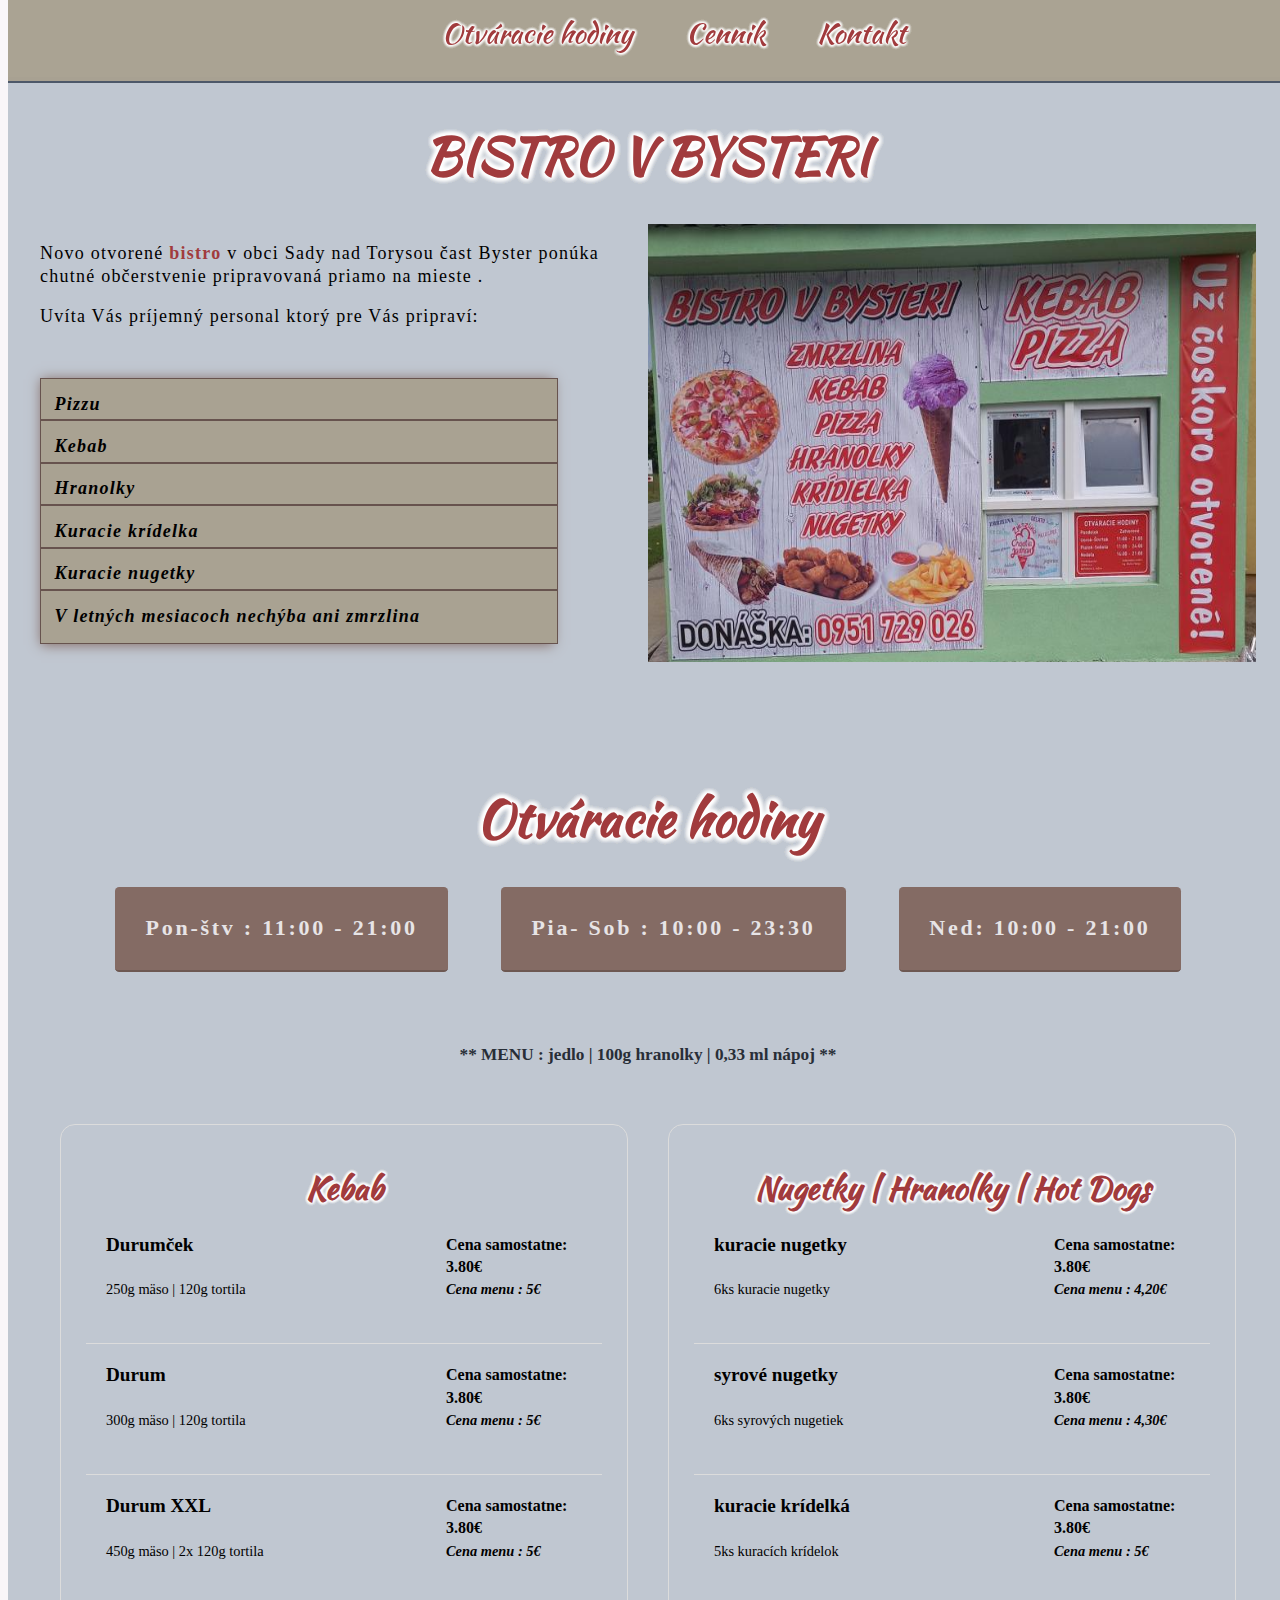
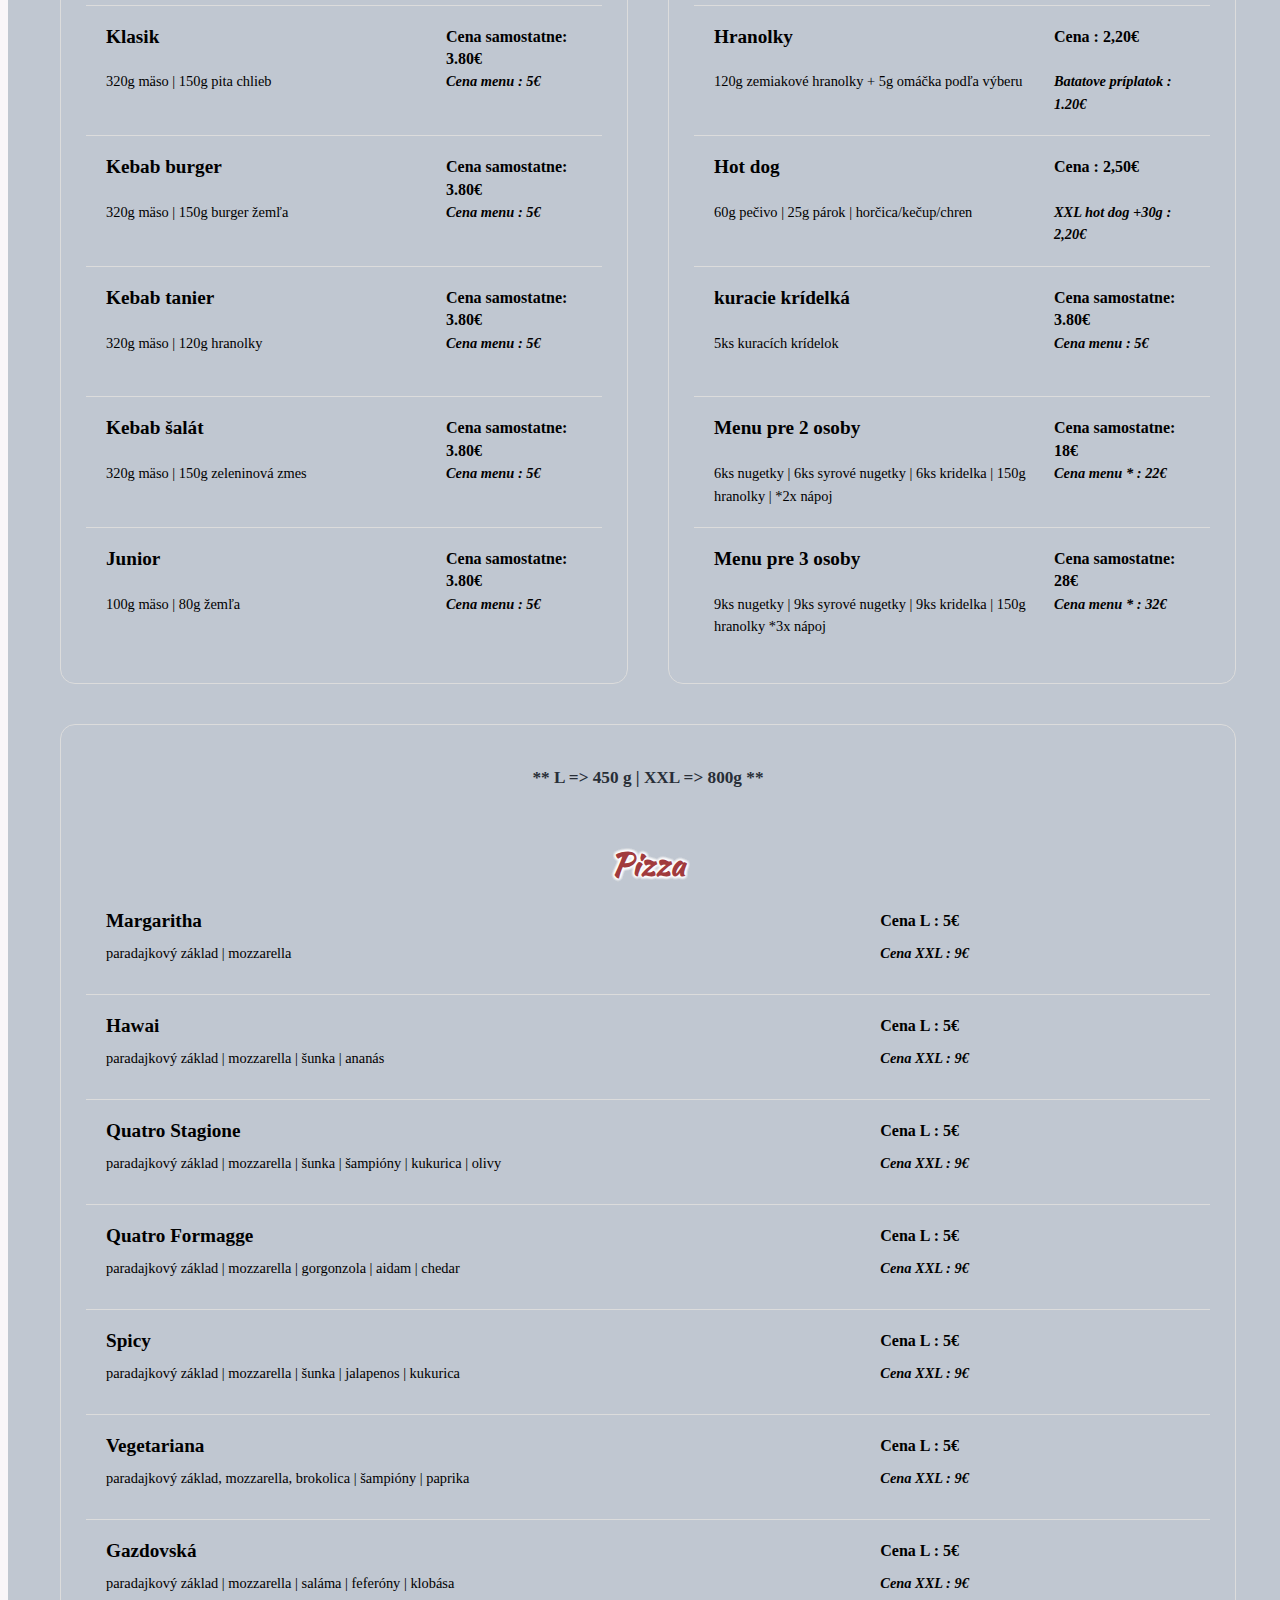
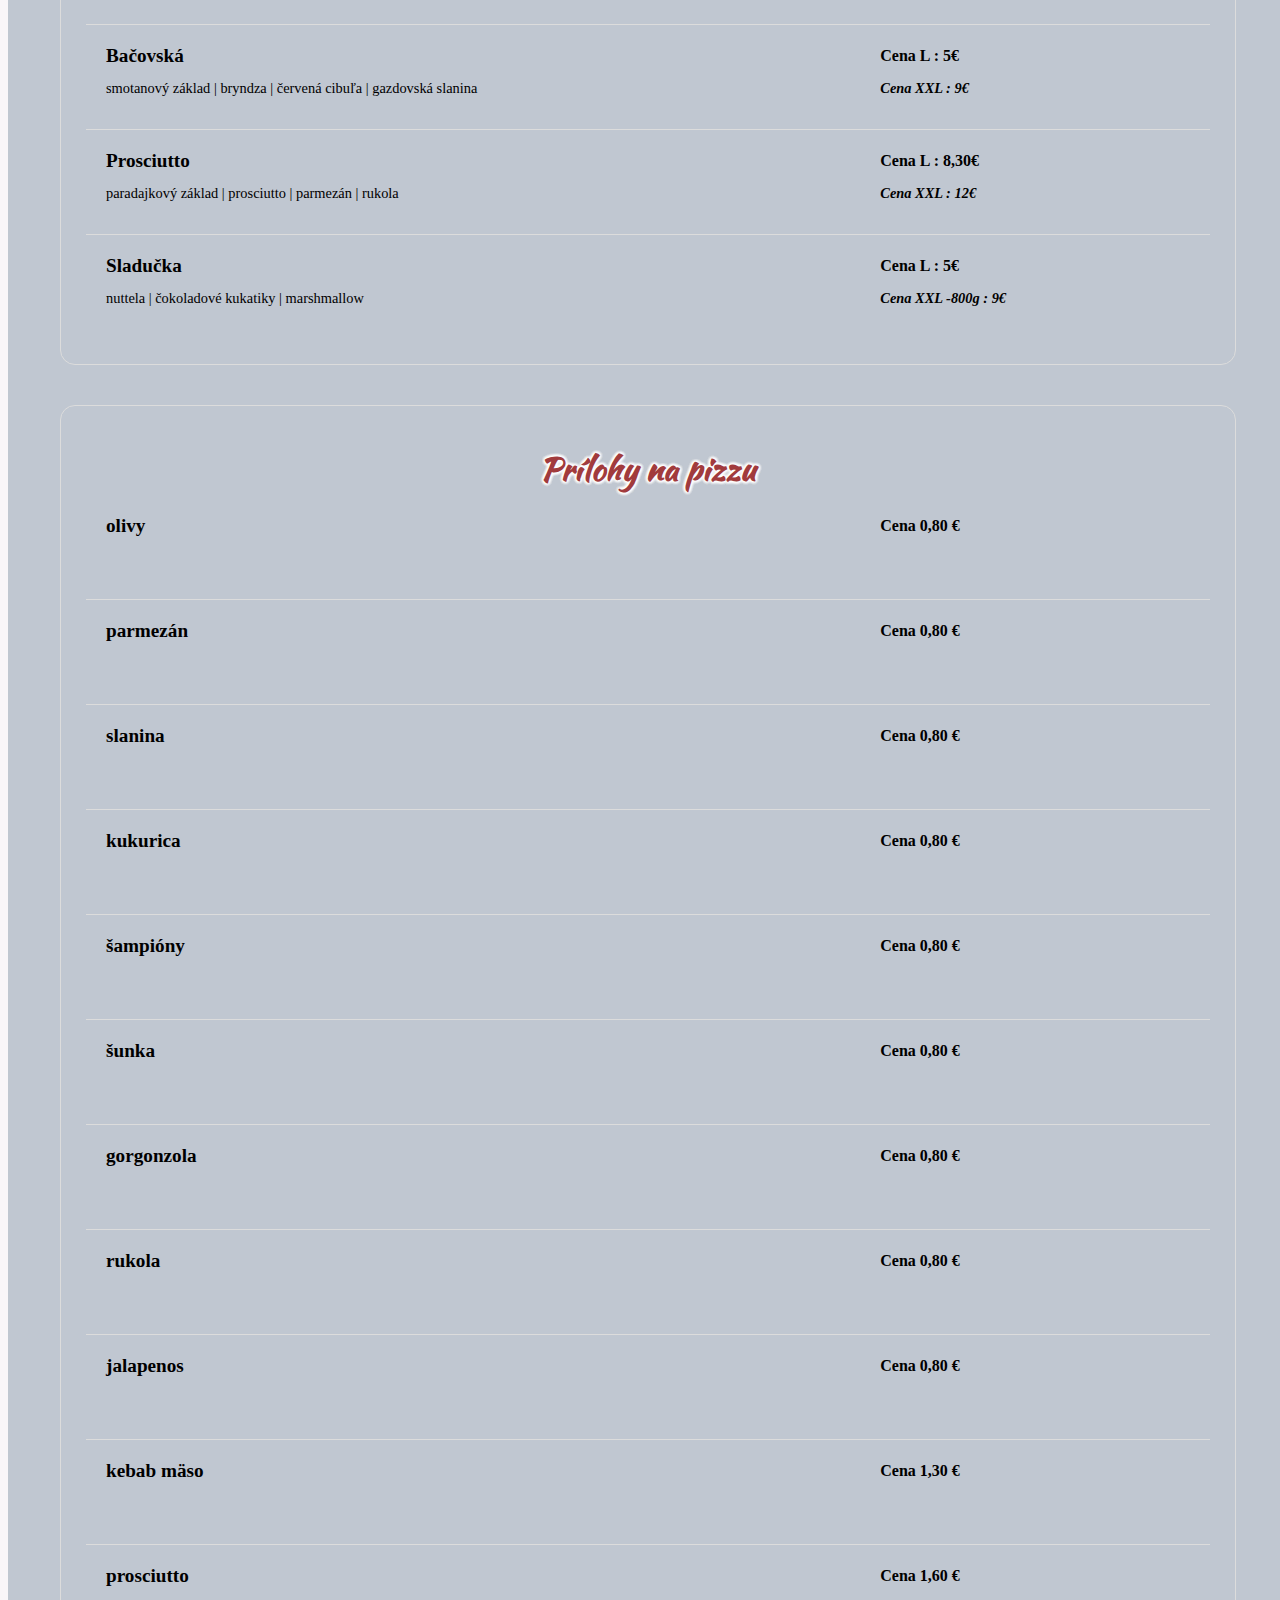
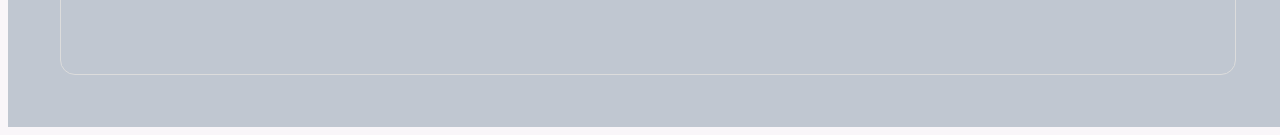
<file: index.html>
<!DOCTYPE html>
<html lang="en">
  <head>
    <meta charset="UTF-8" />
    <meta http-equiv="X-UA-Compatible" content="IE=edge" />
    <meta name="viewport" content="width=device-width, initial-scale=1.0" />
    <link rel="stylesheet" href="scss/style.css" />
    <title>Bistro v Bysteri</title>
  </head>
  <body>
    <article class="modal">
      <h1>Upozornenie</h1>
      <h2 class="modal_name">Stránka služila na overenie znalostí  !</h2>
      <div>
        Táto stránka opisuje reálny stánok s občersvetním (miesto, názov , foto
        sú reálne a verejné dostupné).
        
        <p>Webová stránka:
        <ul> 
          <li>neprezentuje danu spolocnosť</li>
          <li> cenník danej spolocnosti nie je reálny</li> 
          <li> nebola nikdy požadovaná majitelom objektu </li>
          <li> nepoužívá sa ako propagácia spolocnosti pre širokú verejnosť  </li>
        </ul>
        </p>
      </div>
      <button class="modal_close">Pokračuj tu !</button>
    </article>
    <nav class="navigation">
      <ul>
        <li><a class= "domov" href="#">Otváracie hodiny</a></li>
        <li><a href="#">Cennik </a></li>
        <li><a href="#">Kontakt </a></li>
      </ul>
    </nav>
    <main>
      <header class="nadpis">
        <h1 class="brand">BISTRO V BYSTERI</h1>
      </header>
      <div class="container">
        <article class="aboutus">
          <p>
            Novo otvorené <span>bistro</span> v obci Sady nad Torysou čast
            Byster ponúka chutné občerstvenie pripravovaná priamo na mieste .
          </p>
          <p>Uvíta Vás príjemný personal ktorý pre Vás pripraví:</p>
          <ul class="menulist">
            <li>Pizzu</li>
            <li>Kebab</li>
            <li>Hranolky</li>
            <li>Kuracie krídelka</li>
            <li>Kuracie nugetky</li>
            <li>V letných mesiacoch nechýba ani zmrzlina</li>
          </ul>
        </article>
        <img class="bistro" src="./img/bistro1.png" alt="picture of bistor" />
      </div>
      <article class="open_hours_container">
          <h1 class="hours_header">Otváracie hodiny</h1>
          <div class="hours_wrapper">
            <div class="hours_item">Pon-štv : 11:00 - 21:00</div>
            <div class="hours_item">Pia- Sob : 10:00 - 23:30</div>
            <div class="hours_item">Ned: 10:00 - 21:00 </div>
          </div>
        </article>
      <article class="price">
        <div class="menu_note">
          <h3>** MENU : jedlo | 100g hranolky | 0,33 ml nápoj **</h3>
        </div>
        <div class="foodcategory">
          <h2 class="category_descripton">Kebab</h2>
          <div class="grid">
            <div class="grid_item">
              <div class="name">Durumček</div>
              <div class="weight">250g mäso | 120g tortila</div>
              <div class="price_menu">Cena menu : 5€</div>
              <div class="price_alone">Cena samostatne: 3.80€</div>
            </div>
          </div>
          <div class="grid">
            <div class="grid_item">
              <div class="name">Durum</div>
              <div class="weight">300g mäso | 120g tortila</div>
              <div class="price_menu">Cena menu : 5€</div>
              <div class="price_alone">Cena samostatne: 3.80€</div>
            </div>
          </div>
          <div class="grid">
            <div class="grid_item">
              <div class="name">Durum XXL</div>
              <div class="weight">450g mäso | 2x 120g tortila</div>
              <div class="price_menu">Cena menu : 5€</div>
              <div class="price_alone">Cena samostatne: 3.80€</div>
            </div>
          </div>
          <div class="grid">
            <div class="grid_item">
              <div class="name">Klasik</div>
              <div class="weight">320g mäso | 150g pita chlieb</div>
              <div class="price_menu">Cena menu : 5€</div>
              <div class="price_alone">Cena samostatne: 3.80€</div>
            </div>
          </div>
          <div class="grid">
            <div class="grid_item">
              <div class="name">Kebab burger</div>
              <div class="weight">320g mäso | 150g burger žemľa</div>
              <div class="price_menu">Cena menu : 5€</div>
              <div class="price_alone">Cena samostatne: 3.80€</div>
            </div>
          </div>
          <div class="grid">
            <div class="grid_item">
              <div class="name">Kebab tanier</div>
              <div class="weight">320g mäso | 120g hranolky</div>
              <div class="price_menu">Cena menu : 5€</div>
              <div class="price_alone">Cena samostatne: 3.80€</div>
            </div>
          </div>
          <div class="grid">
            <div class="grid_item">
              <div class="name">Kebab šalát</div>
              <div class="weight">320g mäso | 150g zeleninová zmes</div>
              <div class="price_menu">Cena menu : 5€</div>
              <div class="price_alone">Cena samostatne: 3.80€</div>
            </div>
          </div>
          <div class="grid">
            <div class="grid_item">
              <div class="name">Junior</div>
              <div class="weight">100g mäso | 80g žemľa</div>
              <div class="price_menu">Cena menu : 5€</div>
              <div class="price_alone">Cena samostatne: 3.80€</div>
            </div>
          </div>
        </div>
        <div class="foodcategory">
          <h2 class="category_descripton">Nugetky | Hranolky | Hot Dogs</h2>
          <div class="grid">
            <div class="grid_item">
              <div class="name">kuracie nugetky</div>
              <div class="weight">6ks kuracie nugetky</div>
              <div class="price_menu">Cena menu : 4,20€</div>
              <div class="price_alone">Cena samostatne: 3.80€</div>
            </div>
          </div>
          <div class="grid">
            <div class="grid_item">
              <div class="name">syrové nugetky</div>
              <div class="weight">6ks syrových nugetiek</div>
              <div class="price_menu">Cena menu : 4,30€</div>
              <div class="price_alone">Cena samostatne: 3.80€</div>
            </div>
          </div>
          <div class="grid">
            <div class="grid_item">
              <div class="name">kuracie krídelká</div>
              <div class="weight">5ks kuracích krídelok</div>
              <div class="price_menu">Cena menu : 5€</div>
              <div class="price_alone">Cena samostatne: 3.80€</div>
            </div>
          </div>
          <div class="grid">
            <div class="grid_item">
              <div class="name">Hranolky</div>
              <div class="weight">
                120g zemiakové hranolky + 5g omáčka podľa výberu
              </div>
              <div class="price_menu">Batatove príplatok : 1.20€</div>
              <div class="price_alone">Cena : 2,20€</div>
            </div>
          </div>
          <div class="grid">
            <div class="grid_item">
              <div class="name">Hot dog</div>
              <div class="weight">
                60g pečivo | 25g párok | horčica/kečup/chren
              </div>
              <div class="price_menu">XXL hot dog +30g : 2,20€</div>
              <div class="price_alone">Cena : 2,50€</div>
            </div>
          </div>
          <div class="grid">
            <div class="grid_item">
              <div class="name">kuracie krídelká</div>
              <div class="weight">5ks kuracích krídelok</div>
              <div class="price_menu">Cena menu : 5€</div>
              <div class="price_alone">Cena samostatne: 3.80€</div>
            </div>
          </div>
          <div class="grid">
            <div class="grid_item">
              <div class="name">Menu pre 2 osoby</div>
              <div class="weight">
                6ks nugetky | 6ks syrové nugetky | 6ks kridelka | 150g hranolky
                | *2x nápoj
              </div>
              <div class="price_menu">Cena menu * : 22€</div>
              <div class="price_alone">Cena samostatne: 18€</div>
            </div>
          </div>
          <div class="grid">
            <div class="grid_item">
              <div class="name">Menu pre 3 osoby</div>
              <div class="weight">
                9ks nugetky | 9ks syrové nugetky | 9ks kridelka | 150g hranolky
                *3x nápoj
              </div>
              <div class="price_menu">Cena menu * : 32€</div>
              <div class="price_alone">Cena samostatne: 28€</div>
            </div>
          </div>
        </div>

        <div class="foodcategory pizza">
          <div class="menu_note"><h3>** L => 450 g | XXL => 800g **</h3></div>
          <h2 class="category_descripton">Pizza</h2>
          <div class="grid">
            <div class="grid_item">
              <div class="name">Margaritha</div>
              <div class="weight">paradajkový základ | mozzarella</div>
              <div class="price_menu">Cena XXL : 9€</div>
              <div class="price_alone">Cena L : 5€</div>
            </div>
          </div>
          <div class="grid">
            <div class="grid_item">
              <div class="name">Hawai</div>
              <div class="weight">
                paradajkový základ | mozzarella | šunka | ananás
              </div>
              <div class="price_menu">Cena XXL : 9€</div>
              <div class="price_alone">Cena L : 5€</div>
            </div>
          </div>
          <div class="grid">
            <div class="grid_item">
              <div class="name">Quatro Stagione</div>
              <div class="weight">
                paradajkový základ | mozzarella | šunka | šampióny | kukurica |
                olivy
              </div>
              <div class="price_menu">Cena XXL : 9€</div>
              <div class="price_alone">Cena L : 5€</div>
            </div>
          </div>
          <div class="grid">
            <div class="grid_item">
              <div class="name">Quatro Formagge</div>
              <div class="weight">
                paradajkový základ | mozzarella | gorgonzola | aidam | chedar
              </div>
              <div class="price_menu">Cena XXL : 9€</div>
              <div class="price_alone">Cena L : 5€</div>
            </div>
          </div>
          <div class="grid">
            <div class="grid_item">
              <div class="name">Spicy</div>
              <div class="weight">
                paradajkový základ | mozzarella | šunka | jalapenos | kukurica
              </div>
              <div class="price_menu">Cena XXL : 9€</div>
              <div class="price_alone">Cena L : 5€</div>
            </div>
          </div>
          <div class="grid">
            <div class="grid_item">
              <div class="name">Vegetariana</div>
              <div class="weight">
                paradajkový základ, mozzarella, brokolica | šampióny | paprika
              </div>
              <div class="price_menu">Cena XXL : 9€</div>
              <div class="price_alone">Cena L : 5€</div>
            </div>
          </div>
          <div class="grid">
            <div class="grid_item">
              <div class="name">Gazdovská</div>
              <div class="weight">
                paradajkový základ | mozzarella | saláma | feferóny | klobása
              </div>
              <div class="price_menu">Cena XXL : 9€</div>
              <div class="price_alone">Cena L : 5€</div>
            </div>
          </div>
          <div class="grid">
            <div class="grid_item">
              <div class="name">Bačovská</div>
              <div class="weight">
                smotanový základ | bryndza | červená cibuľa | gazdovská slanina
              </div>
              <div class="price_menu">Cena XXL : 9€</div>
              <div class="price_alone">Cena L : 5€</div>
            </div>
          </div>
          <div class="grid">
            <div class="grid_item">
              <div class="name">Prosciutto</div>
              <div class="weight">
                paradajkový základ | prosciutto | parmezán | rukola
              </div>
              <div class="price_menu">Cena XXL : 12€</div>
              <div class="price_alone">Cena L : 8,30€</div>
            </div>
          </div>
          <div class="grid">
            <div class="grid_item">
              <div class="name">Sladučka</div>
              <div class="weight">
                nuttela | čokoladové kukatiky | marshmallow
              </div>
              <div class="price_menu">Cena XXL -800g : 9€</div>
              <div class="price_alone">Cena L : 5€</div>
            </div>
          </div>
        </div>

        <div class="foodcategory pizza_add">
          <h2 class="category_descripton">Prílohy na pizzu</h2>
          <div class="grid">
            <div class="grid_item">
              <div class="name">olivy</div>
              <div class="price_alone">Cena 0,80 €</div>
            </div>
          </div>
          <div class="grid">
            <div class="grid_item">
              <div class="name">parmezán</div>
              <div class="price_alone">Cena 0,80 €</div>
            </div>
          </div>
          <div class="grid">
            <div class="grid_item">
              <div class="name">slanina</div>
              <div class="price_alone">Cena 0,80 €</div>
            </div>
          </div>
          <div class="grid">
            <div class="grid_item">
              <div class="name">kukurica</div>
              <div class="price_alone">Cena 0,80 €</div>
            </div>
          </div>
          <div class="grid">
            <div class="grid_item">
              <div class="name">šampióny</div>
              <div class="price_alone">Cena 0,80 €</div>
            </div>
          </div>
          <div class="grid">
            <div class="grid_item">
              <div class="name">šunka</div>
              <div class="price_alone">Cena 0,80 €</div>
            </div>
          </div>
          <div class="grid">
            <div class="grid_item">
              <div class="name">gorgonzola</div>
              <div class="price_alone">Cena 0,80 €</div>
            </div>
          </div>
          <div class="grid">
            <div class="grid_item">
              <div class="name">rukola</div>
              <div class="price_alone">Cena 0,80 €</div>
            </div>
          </div>
          <div class="grid">
            <div class="grid_item">
              <div class="name">jalapenos</div>
              <div class="price_alone">Cena 0,80 €</div>
            </div>
          </div>
          <div class="grid">
            <div class="grid_item">
              <div class="name">kebab mäso</div>
              <div class="price_alone">Cena 1,30 €</div>
            </div>
          </div>
          <div class="grid">
            <div class="grid_item">
              <div class="name">prosciutto</div>
              <div class="price_alone">Cena 1,60 €</div>
            </div>
          </div>
        </div>
      </article>
    </main>
    <footer class="footer"></footer>

    <script src="./app.js"></script>
  </body>
</html>
</file>
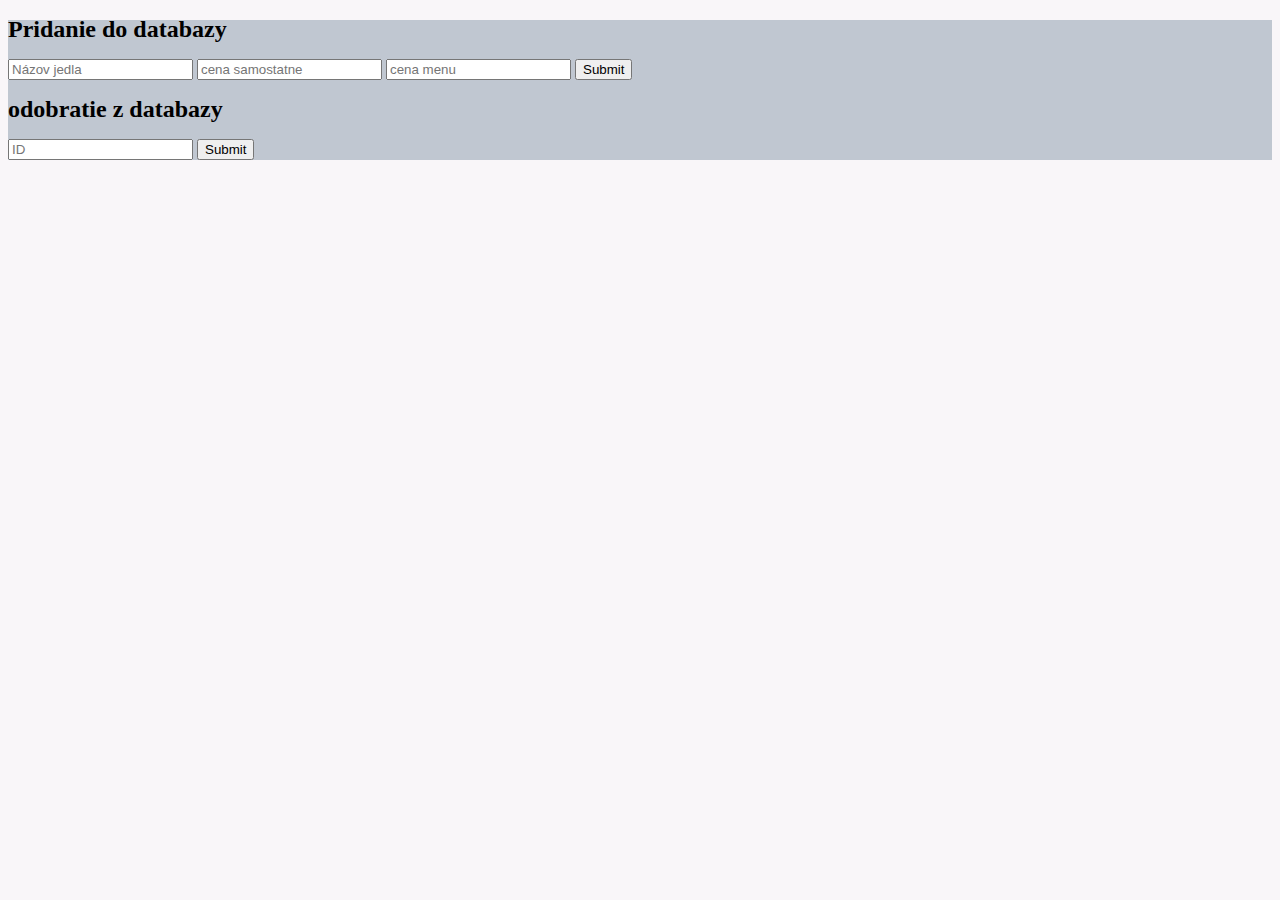
<file: databaza.html>
<!DOCTYPE html>
<html lang="en">
<head>
    <meta charset="UTF-8">
    <meta http-equiv="X-UA-Compatible" content="IE=edge">
    <meta name="viewport" content="width=device-width, initial-scale=1.0">
    <link rel="stylesheet" href="./scss/databaze.css">
    <title>databaza</title>
</head>
<body>
    <div class="layout">
        <nav class="navigation"></nav>
            <div class="wrapper">
                <div class="adding">
                    <h2>Pridanie do databazy</h2>
                    <form action="">
                        <input type="text" placeholder="Názov jedla" class="input">
                        <input type="text" placeholder="cena samostatne " class="input">
                        <input type="text" placeholder="cena menu" class="input">
                        <input type="submit" class="input_btn">
                    </form>
                </div>
                <div class="deleting">
                    <h2>odobratie z databazy</h2>
                    <form action="">
                        <input type="text" placeholder="ID" class="input">
                        <input type="submit" class="input_btn">
                    </form>
                </div>
            </div>
    </div>
</body>
</html>
</file>
<file: scss/style.css>
html {
  margin: 0;
  padding: 0;
  -webkit-box-sizing: border-box;
          box-sizing: border-box;
  background-color: #f9f6f9;
  scroll-behavior: smooth;
}

@font-face {
  font-family: KaushanScript;
  src: url(/scss/fonts/KaushanScript.ttf);
}

body {
  font-size: 100%;
  background-color: #c0c7d1;
  line-height: 1.4em;
  height: 100%;
  width: 100%;
}

body main {
  margin-top: 4.8em;
  padding: 2em;
  display: -webkit-box;
  display: -ms-flexbox;
  display: flex;
  -webkit-box-orient: vertical;
  -webkit-box-direction: normal;
      -ms-flex-direction: column;
          flex-direction: column;
  -webkit-box-align: center;
      -ms-flex-align: center;
          align-items: center;
}

.navigation ul {
  list-style: none;
  display: -webkit-box;
  display: -ms-flexbox;
  display: flex;
  -webkit-box-orient: horizontal;
  -webkit-box-direction: normal;
      -ms-flex-direction: row;
          flex-direction: row;
  -webkit-box-pack: center;
      -ms-flex-pack: center;
          justify-content: center;
  padding: 1.5em 0.5em 2em 0;
  border-bottom: 0.125em solid #4d5869;
  overflow: hidden;
  position: fixed;
  top: -1.125em;
  width: 100%;
  z-index: 200;
  background-color: rgba(167, 160, 143, 0.97);
}

.navigation a {
  text-shadow: 0 0 0.12em #fff, 0 0 0.12em #fff, 0 0 0.12em #fff, 0 0 0.12em #fff, 0 0 0.12em #fff, 0 0 0.12em #fff, 0 0 0.12em #fff, 0 0 0.12em #fff;
  color: #a13b3d;
  font-size: 1.75em;
  padding-left: 1.875em;
  font-family: KaushanScript , 'Lucida Grande', sans-serif;
  text-decoration: none;
  z-index: 250;
}

.navigation:hover, .navigation:active {
  color: #da9b9c;
}

h1 {
  font-family: KaushanScript , 'Lucida Grande', sans-serif;
  font-size: 3.125em;
  color: #a13b3d;
  text-shadow: 0 0 0.12em #fff, 0 0 0.12em #fff, 0 0 0.12em #fff, 0 0 0.12em #fff, 0 0 0.12em #fff, 0 0 0.12em #fff, 0 0 0.12em #fff, 0 0 0.12em #fff;
  text-align: center;
  padding: 0.04em 0 0.48em 0;
}

.modal {
  font-variant-caps: all-petite-caps;
  display: -webkit-box;
  display: -ms-flexbox;
  display: flex;
  -webkit-box-orient: vertical;
  -webkit-box-direction: normal;
      -ms-flex-direction: column;
          flex-direction: column;
  -webkit-box-pack: center;
      -ms-flex-pack: center;
          justify-content: center;
  -webkit-box-align: center;
      -ms-flex-align: center;
          align-items: center;
  position: fixed;
  height: 100vh;
  width: 100vw;
  -webkit-transform: translateY(-1200px);
          transform: translateY(-1200px);
  background-color: rgba(167, 160, 143, 0.92);
  z-index: 500;
  border: 0.125em solid black;
  -webkit-transition: 1s all ease-out;
  transition: 1s all ease-out;
}

.modal h2 {
  font-family: KaushanScript, 'Lucida Grande', sans-serif;
  font-size: 2em;
  color: #a13b3d;
  text-shadow: 0 0 0.12em #fff, 0 0 0.12em #fff, 0 0 0.12em #fff, 0 0 0.12em #fff, 0 0 0.12em #fff, 0 0 0.12em #fff, 0 0 0.12em #fff, 0 0 0.12em #fff;
  text-align: center;
  padding: 0.04em 0 0.48em 0;
}

.modal div {
  width: 55%;
  color: #222121;
  font-size: 1.5em;
  letter-spacing: 0.0875em;
  font-weight: 800;
}

.modal.active {
  -webkit-transform: translateY(-0.75em);
          transform: translateY(-0.75em);
  -webkit-transition: all 1s ease-in-out;
  transition: all 1s ease-in-out;
}

.modal_close {
  font-variant-caps: all-petite-caps;
  border: #a13b3d 0.125em solid;
  border-radius: 0.1875em;
  padding: 0.66667em;
  font-size: 1em;
  font-weight: 700;
  opacity: 1;
}

.container {
  display: -webkit-box;
  display: -ms-flexbox;
  display: flex;
  -webkit-box-orient: horizontal;
  -webkit-box-direction: normal;
      -ms-flex-direction: row;
          flex-direction: row;
  padding-bottom: 3.4375em;
}

span {
  color: #a13b3d;
  font-weight: bold;
}

.aboutus {
  width: 50%;
  font-size: 1.125em;
  letter-spacing: 0.06875em;
}

.aboutus ul {
  margin-top: 2.8125em;
}

.aboutus li {
  list-style: none;
  padding: 0.75em 0 0.25em 0.75em;
  background-color: #a9a292;
  width: 98%;
  border: 1px solid #67534e;
  font-style: italic;
  font-weight: 600;
}

.aboutus li:last-child {
  padding-bottom: 0.875em;
}

.aboutus .menulist {
  margin-right: 5.3125em;
  padding-left: 0px;
  -webkit-box-shadow: 1px 1px 12px #846b64;
          box-shadow: 1px 1px 12px #846b64;
}

.bistro {
  width: 50%;
}

.open_hours_container {
  display: -webkit-box;
  display: -ms-flexbox;
  display: flex;
  -webkit-box-orient: vertical;
  -webkit-box-direction: normal;
      -ms-flex-direction: column;
          flex-direction: column;
  width: 92%;
  justify-items: center;
  -webkit-box-align: center;
      -ms-flex-align: center;
          align-items: center;
  padding: 3.4375em;
}

.hours_wrapper {
  width: 100%;
  display: -webkit-box;
  display: -ms-flexbox;
  display: flex;
  -webkit-box-orient: horizontal;
  -webkit-box-direction: normal;
      -ms-flex-direction: row;
          flex-direction: row;
  letter-spacing: 0.125em;
  font-size: 1.375em;
  -ms-flex-pack: distribute;
      justify-content: space-around;
}

.hours_item {
  padding: 1.375em;
  background-color: #846b64;
  border-radius: 0.1875em;
  border-bottom: 0.09375em solid #6d5852;
  font-weight: 700;
  color: #e7e4e6;
}

.cenniktable {
  display: -webkit-box;
  display: -ms-flexbox;
  display: flex;
  -webkit-box-pack: center;
      -ms-flex-pack: center;
          justify-content: center;
  width: 100%;
  padding-bottom: 3.75em;
  border-bottom: 0.125em solid #4d5869;
}

.cenniktable .border {
  background-color: #282e37;
  margin-top: 1.5625em;
  border-radius: 0.375em;
}

.price {
  display: -ms-grid;
  display: grid;
  -ms-grid-columns: 1fr 1fr;
      grid-template-columns: 1fr 1fr;
  height: 100%;
  max-width: 100%;
  -webkit-box-pack: center;
      -ms-flex-pack: center;
          justify-content: center;
}

.foodcategory {
  border: 1px solid #dcdcdc;
  border-radius: 0.9375em;
  padding: 1.5625em;
  margin: 1.25em;
}

.foodcategory.pizza {
  -ms-grid-column: 1;
  -ms-grid-column-span: 2;
  grid-column: 1/3;
  -ms-grid-row: 3;
  -ms-grid-row-span: 1;
  grid-row: 3/4;
}

.foodcategory.pizza_add {
  -ms-grid-column: 1;
  -ms-grid-column-span: 2;
  grid-column: 1/3;
}

.menu_note {
  text-align: center;
  -ms-grid-column: 1;
  -ms-grid-column-span: 2;
  grid-column: 1/3;
  font-size: 92%;
  color: #282e37;
  font-weight: 400;
  padding-bottom: 1.375em;
}

.category_descripton {
  text-shadow: 0 0 0.12em #fff, 0 0 0.12em #fff, 0 0 0.12em #fff, 0 0 0.12em #fff, 0 0 0.12em #fff, 0 0 0.12em #fff, 0 0 0.12em #fff, 0 0 0.12em #fff;
  font-weight: 900;
  font-size: 200%;
  text-align: center;
  font-family: KaushanScript, 'Lucida Grande', sans-serif;
  color: #a13b3d;
}

.grid {
  border-bottom: 1px solid #dcdcdc;
}

.grid:nth-last-child(1) {
  border-bottom: none;
}

.grid_item {
  display: -ms-grid;
  display: grid;
  -ms-grid-columns: 1.5fr 0.6fr;
      grid-template-columns: 1.5fr 0.6fr;
  -ms-grid-rows: 1fr 1fr;
      grid-template-rows: 1fr 1fr;
  padding: 0.5em;
  margin: 0.75em;
}

.grid_item .name {
  -ms-grid-row: 1;
  -ms-grid-row-span: 1;
  grid-row: 1/2;
  font-weight: 900;
  font-size: 120%;
  padding-bottom: 0.5em;
}

.grid_item .weight {
  -ms-grid-row: 2;
  -ms-grid-row-span: 1;
  grid-row: 2/3;
  font-size: 90%;
}

.grid_item .price_menu {
  -ms-grid-column: 2;
  -ms-grid-column-span: 1;
  grid-column: 2/3;
  -ms-grid-row: 2;
  -ms-grid-row-span: 1;
  grid-row: 2/3;
  font-size: 90%;
  font-style: italic;
  font-weight: 700;
}

.grid_item .price_alone {
  font-weight: 900;
}
/*# sourceMappingURL=style.css.map */
</file>
<file: scss/databaze.css>
html {
  margin: 0;
  padding: 0;
  -webkit-box-sizing: border-box;
          box-sizing: border-box;
  background-color: #f9f6f9;
  scroll-behavior: smooth;
}

@font-face {
  font-family: KaushanScript;
  src: url(/scss/fonts/KaushanScript.ttf);
}

body {
  font-size: 100%;
  background-color: #c0c7d1;
  line-height: 1.2em;
}

body main {
  margin-top: 4.8em;
  padding: 2em;
}

.navigation ul {
  list-style: none;
  display: -webkit-box;
  display: -ms-flexbox;
  display: flex;
  -webkit-box-orient: horizontal;
  -webkit-box-direction: normal;
      -ms-flex-direction: row;
          flex-direction: row;
  -webkit-box-pack: center;
      -ms-flex-pack: center;
          justify-content: center;
  padding: 1.5em 0.5em 2em 0;
  border-bottom: 0.125em solid #4d5869;
  overflow: hidden;
  position: fixed;
  top: -1.125em;
  width: 98.3%;
  z-index: 200;
  background-color: rgba(167, 160, 143, 0.97);
}

.navigation a {
  text-shadow: 0 0 0.12em #fff, 0 0 0.12em #fff, 0 0 0.12em #fff, 0 0 0.12em #fff, 0 0 0.12em #fff, 0 0 0.12em #fff, 0 0 0.12em #fff, 0 0 0.12em #fff;
  color: #a13b3d;
  font-size: 1.75em;
  padding-left: 1.875em;
  font-family: KaushanScript , 'Lucida Grande', sans-serif;
  text-decoration: none;
  z-index: 250;
}

.navigation:hover, .navigation:active {
  color: #da9b9c;
}
/*# sourceMappingURL=databaze.css.map */
</file>
